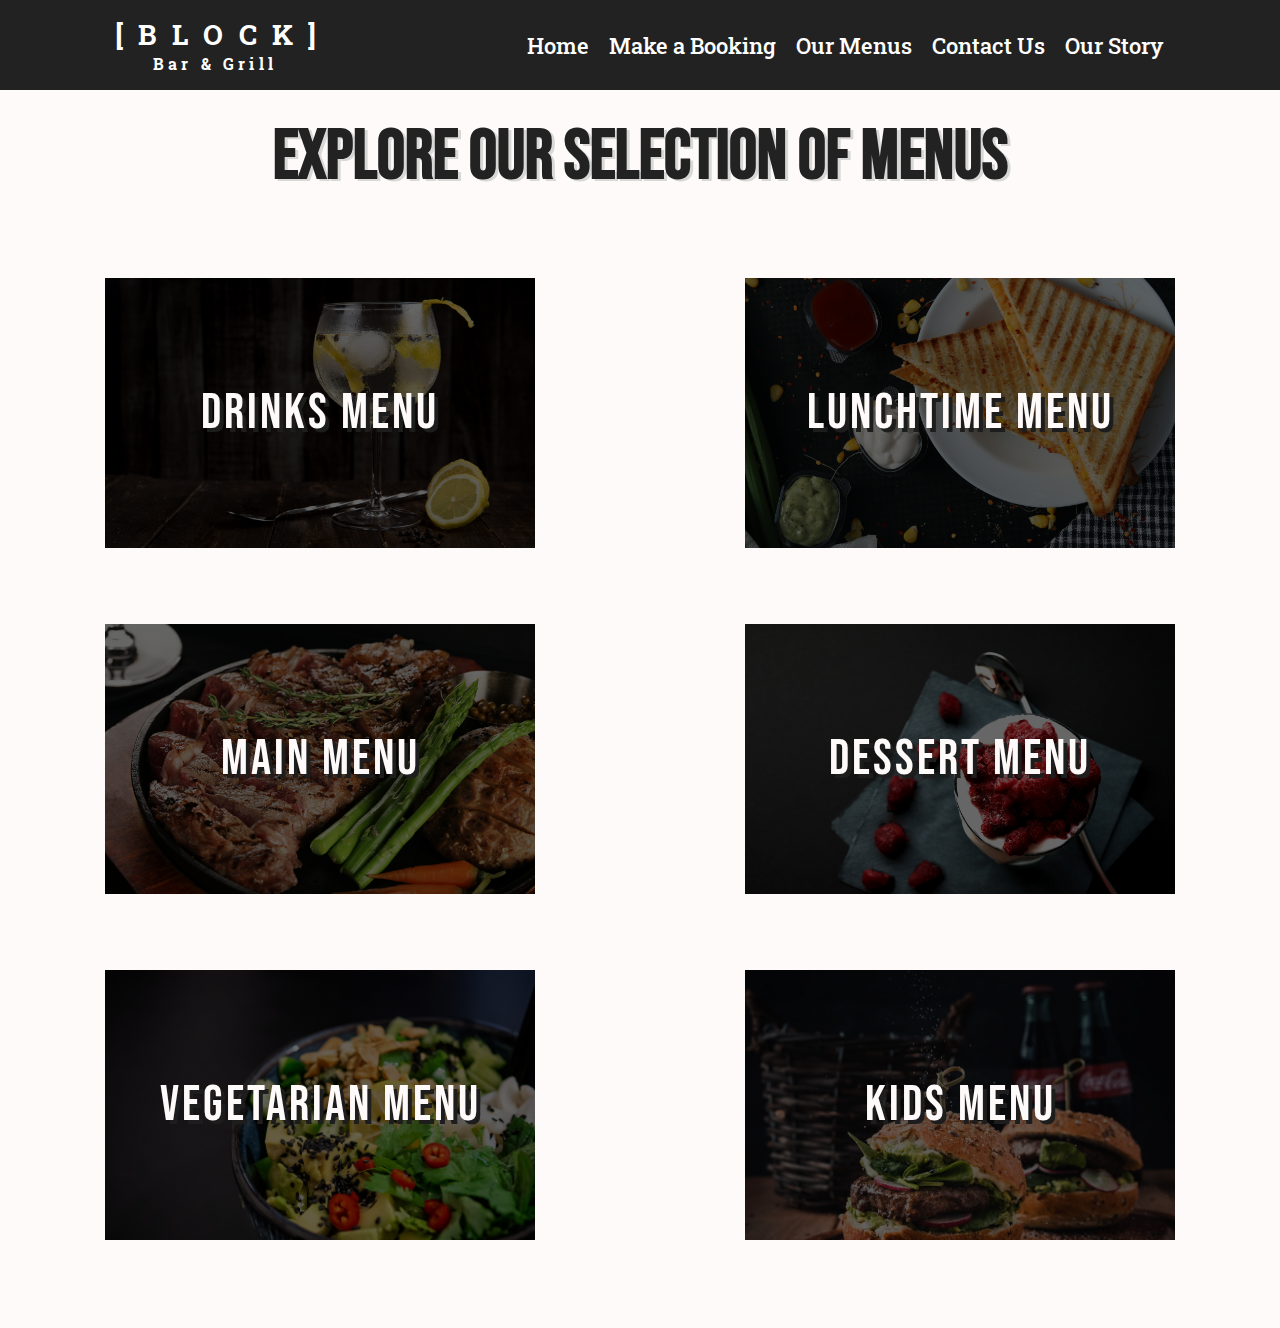
<file: Menu/index.html>
<!DOCTYPE html>
<html lang="en">
<head>
    <meta charset="UTF-8">
    <meta name="viewport" content="width=device-width, initial-scale=1.0">
    <title>BLOCK | Bar and Grill</title>
    <link rel="stylesheet" type="text/css" href="style.css">
    <link href="https://fonts.googleapis.com/css2?family=Bebas+Neue&family=Lobster&family=Roboto+Slab:wght@600&display=swap" rel="stylesheet">
</head>
<body>
    <header>
        <div class="logo">
        <h1><a href="../index.html"></a>[ B L O C K ]</h1>
        <h3>Bar & Grill</h3>
         </div>  
        <div class="container" onclick="myFunction(this)">
  <div class="bar1"></div>
  <div class="bar2"></div>
  <div class="bar3"></div>
        </div>
            <nav>
            <ul class="navlinks">
            <li><a href="../index.html">Home</a></li>
            <li class="bookNowNav"><a href="#">Make a Booking</a></li>
            <li><a href="index.html">Our Menus</a></li>
            <li><a href="#">Contact Us</a></li>
            <li><a href="#">Our Story</a></li>
            </ul>
            </nav>
</header>

<div class="main">
    <div class="menu-heading"><h1>Explore our selection of menus</h1>
   </div>
    <div class="gallery">
        <div class="image">
            <a href="PDFs/Example Menu.pdf" type="application/pdf" target="_blank">
            <div class="img1">
                <div class="card-title">Drinks Menu</div>
            </div>
        </a>
        </div>
        <div class="image">
            <a href="PDFs/Example Menu.pdf" type="application/pdf" target="_blank">
            <div class="img2">
                <div class="card-title">Lunchtime Menu</div>
            </div>
        </a>
        </div>

        <div class="image">
            <a href="PDFs/Example Menu.pdf" type="application/pdf" target="_blank">
            <div class="img3">
                <div class="card-title">Main Menu</div>
            </div>
        </a>
        </div>

        <div class="image">
            <a href="PDFs/Example Menu.pdf" type="application/pdf" target="_blank">
            <div class="img4">
                <div class="card-title">Dessert Menu</div>
            </div>
        </a>
        </div>
        <div class="image">
            <a href="PDFs/Example Menu.pdf" type="application/pdf" target="_blank">
            <div class="img5">
                <div class="card-title">Vegetarian Menu</div>
            </div>
            </a>
        </div>
        <div class="image">
            <a href="PDFs/Example Menu.pdf" type="application/pdf" target="_blank">
            <div class="img6">
                <div class="card-title">Kids Menu</div>
            </div>
            </a>
        </div>
    <script>
function myFunction(x) {
  x.classList.toggle("change");
}
</script>
    
    <script>
    const navSlide = () => {
    const container = document.querySelector('.container');
    const nav = document.querySelector('.navlinks');
    
    container.addEventListener('click', () => {
        nav.classList.toggle('nav-active');

});
}
    
navSlide();
    </script>

</body>
</html>
</file>
<file: Menu/style.css>
* {
    box-sizing: border-box;
    margin: 0;
    padding: 0;
}
body {
        background-color: #dfdfdf;
}

li, a, button {
    font-family: 'Roboto Slab', serif;
    font-weight: 500;
    font-size: 22px;
    color: #ffffff;
    text-decoration: none; 
    padding: 0 3px;
    
}

header {
    display: flex; 
    justify-content: space-around;
    align-items: center;
    padding: 10px 10px;;
    background-color: #222222;
    height: 10vh;
    min-height: 65px;
}

.logo {
    cursor: pointer;
    color: white; 
    font-family: 'Roboto Slab', serif;
    letter-spacing: .3em;
    font-size: 14px;
    text-align: center;
}

nav {
    display: inline-flex; 
    z-index: 9999;
    -webkit-user-select: none;
}

.navlinks {
    list-style: none;
}

.navlinks li {
    display: inline-block;
    padding: 0 5px;

}

.navlinks li a {
    transition: all 0.3s ease 0s;
}

.navlinks li a:hover {
    color: rgb(179, 179, 179);
}

.gallery {
    display: flex;
    max-width: 1500px;
    margin: 0 auto;
    justify-content: space-around;
    flex-wrap: wrap;
    background-color: rgb(265, 250, 250);
    padding: 50px 0;
}


.img1 {
    background: linear-gradient(rgba(0,0,0,0.6),rgba(0,0,0,0.6)),
    url(images/drink.jpg);
    background-size: cover;
    width: 430px;
    height: 30vh;
    position: relative;
    display: flex;
    margin: 1vh;
}

.img2 {
    background: linear-gradient(rgba(0,0,0,0.6),rgba(0,0,0,0.6)),
    url(images/lunch.jpg);
    background-size: cover;
    width: 430px;
    height: 30vh;
    position: relative;
    display: flex;
    margin: 1vh;
}
.img3 {
    background: linear-gradient(rgba(0,0,0,0.6),rgba(0,0,0,0.6)),
    url(images/main.jpg);
    background-size: cover;
    width: 430px;
    height: 30vh;
    position: relative;
    display: flex;
    margin: 1vh;
}
.img4 {
    background: linear-gradient(rgba(0,0,0,0.6),rgba(0,0,0,0.6)),
    url(images/dessert.jpg);
    background-size: cover;
    width: 430px;
    height: 30vh;
    position: relative;
    display: flex;
    margin: 1vh;
}
.img5 {
    background: linear-gradient(rgba(0,0,0,0.6),rgba(0,0,0,0.6)),
    url(images/vegetarian.jpg);
    background-size: cover;
    width: 430px;
    height: 30vh;
    position: relative;
    display: flex;
    margin: 1vh;
}
.img6 {
    background: linear-gradient(rgba(0,0,0,0.6),rgba(0,0,0,0.6)),
    url(images/kids.jpg);
    background-size: cover;
    width: 430px;
    height: 30vh;
    position: relative;
    display: flex;
    margin: 1vh;
}


.image:hover {
    filter: brightness(+1.2);
    cursor: pointer;
}

.card-title{
    margin: auto;
    color: rgb(265, 250, 250);
    font-family: 'Bebas Neue', cursive;
    font-size: 50px;
    letter-spacing: 3px;
    text-shadow: 4px 4px #1d1d1d;
}

.menu-heading {
    max-width:1500px;
    height:100px;
    margin: auto;
    text-align: center;
    background-color:rgb(265, 250, 250);
    padding: 25px;
    font-family: 'Bebas Neue', cursive;
    color: #222222;
    -webkit-user-select: none;
}
.menu-heading h1{
    font-family: 'Bebas Neue', cursive;
    font-size: 70px;
    margin: auto;
    text-shadow: 3px 2px rgb(216, 216, 215);
}


@media (min-width:1001px) {
    .container{ 
    display: none;
    }
}

@media (max-width:1000px) {
    header {
        height: 60px;
        justify-content: center; 

    }

    h3 {
        display: none;
    }
    
    .logo {
        font-size: 15px; 
    }
    
    li, a, button {
        font-size: 20px;
    }
        
    .navlinks {
        margin-top: 32px;
        position: absolute;
        left:0;
        height: 58vh;
        display: flex; 
        flex-direction: column;
        align-items: center;
        width: 100%;
        transform: translatex(-100%);
        transition: transform 0.2s ease-in;
        opacity: 98%;
        width: 100%;
    }

    .navlinks li:hover {
        background-color:rgb(48, 48, 48);
    }

    .navlinks li:active {
        background-color:rgb(94, 94, 92);
    }
    
    .navlinks li {
        display: flex; 
        flex-direction: column;
        justify-content: center;
        align-content: center;
        padding: 25px;
        width: 100%;
        background-color: #1d1d1d;
    }

    .socials {
        display: none; 
    }
        
    .container {
    cursor: pointer;
    position: absolute;
    padding-right: 87%; 
}

.bar1, .bar2, .bar3 {
  width: 30px;
  height: 4px;
  background-color: rgba(210, 215, 211, 1);
  margin: 6.5px 0;
  transition: 0.4s;
}

.change .bar1 {
  -webkit-transform: rotate(-45deg) translate(-5px, 5px);
  transform: rotate(-45deg) translate(-5px, 5px);

}

.change .bar2{opacity: 0;}

.change .bar3 {
  -webkit-transform: rotate(45deg) translate(-10px, -10px);
  transform: rotate(45deg) translate(-10px, -10px);
    }
    
    .nav-active {
        transform: translateX(0%);
    }


    .main {
        z-index: 0;
    }
    .img {
        width: 350px;
        height: 25vh;
        margin: 2vh;
    }
    .card-title{
        font-size: 27px;
        text-decoration: none;
    }


    .img1 {
        height: 30vh;
        width: 380px;
        margin: 0;
    }
    .img2 {
        height: 30vh;
        width: 380px;
        margin: 0;
    }
    .img3 {
        height: 30vh;
        width: 380px;
        margin: 0;
    }
    .img4 {
        height: 30vh;
        width: 380px;
        margin: 0;
    }
    .img5 {
        height: 30vh;
        width: 380px;
        margin: 0;
    }
    .img6 {
        height: 30vh;
        width: 380px;
        margin: 0;
    }
    .menu-heading {
        height: 70px;
    }
    .menu-heading h1{
        font-size: 30px;
    }

    .image {
        filter: grayscale(0);
    }
    
    .image:hover {
        filter: grayscale(50) brightness(+1.5);
}
}
</file>
